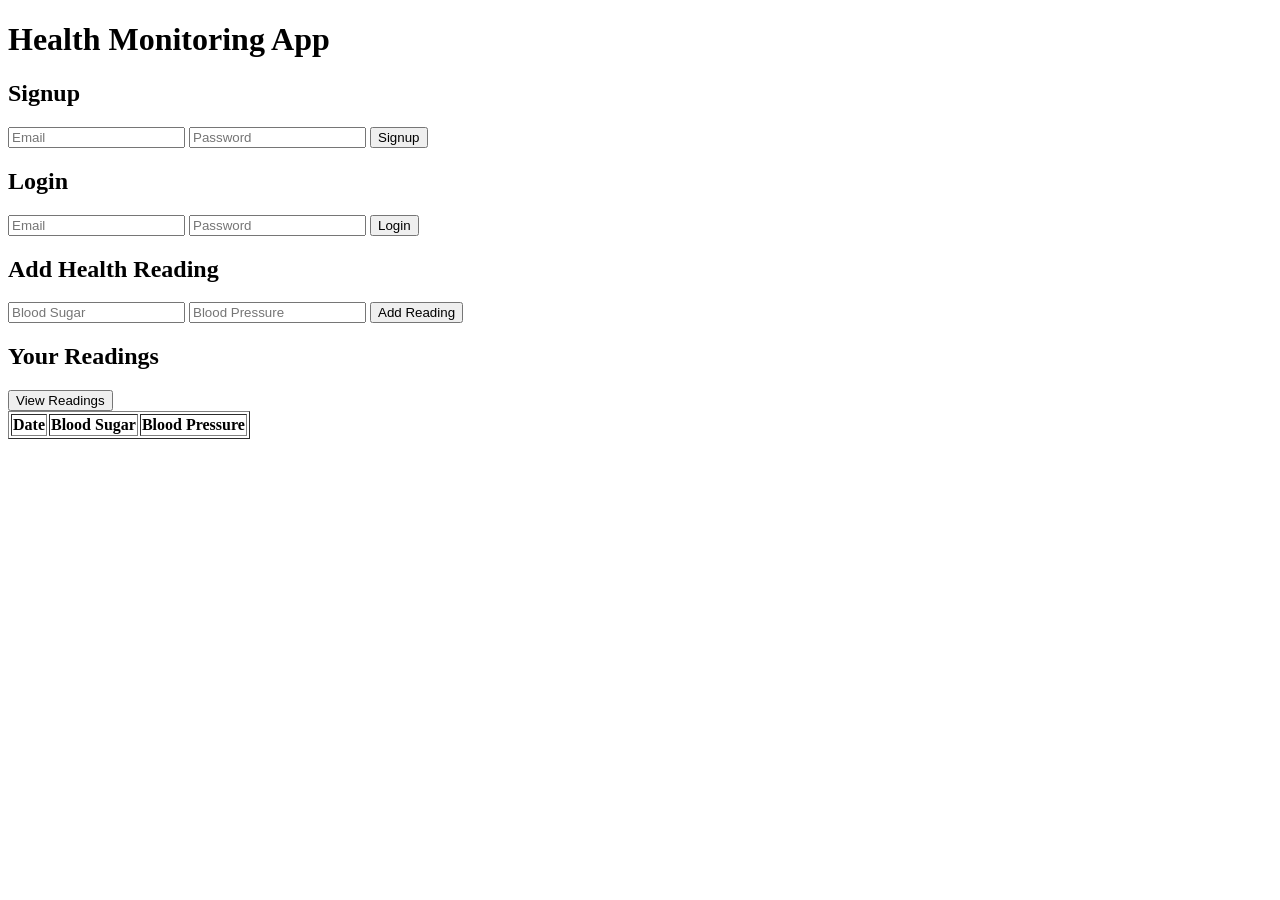
<file: frontend/index.html>
<!DOCTYPE html>
<html lang="en">
<head>
  <meta charset="UTF-8">
  <title>Health Monitoring App</title>
</head>
<body>
  <h1>Health Monitoring App</h1>

  <!-- Signup Form -->
  <h2>Signup</h2>
  <form id="signupForm">
    <input type="email" id="signupEmail" placeholder="Email" required>
    <input type="password" id="signupPassword" placeholder="Password" required>
    <button type="submit">Signup</button>
  </form>

  <!-- Login Form -->
  <h2>Login</h2>
  <form id="loginForm">
    <input type="email" id="loginEmail" placeholder="Email" required>
    <input type="password" id="loginPassword" placeholder="Password" required>
    <button type="submit">Login</button>
  </form>

  <!-- Add Reading Form -->
  <h2>Add Health Reading</h2>
  <form id="readingForm">
    <input type="number" id="bloodSugar" placeholder="Blood Sugar" required>
    <input type="number" id="bloodPressure" placeholder="Blood Pressure" required>
    <button type="submit">Add Reading</button>
  </form>

  <!-- View Readings -->
  <h2>Your Readings</h2>
  <button id="viewReadingsBtn">View Readings</button>
  <table border="1" id="readingsTable">
    <thead>
      <tr>
        <th>Date</th>
        <th>Blood Sugar</th>
        <th>Blood Pressure</th>
      </tr>
    </thead>
    <tbody></tbody>
  </table>

  <!-- Link external script -->
  <script src="script.js"></script>
</body>
</html>
</file>
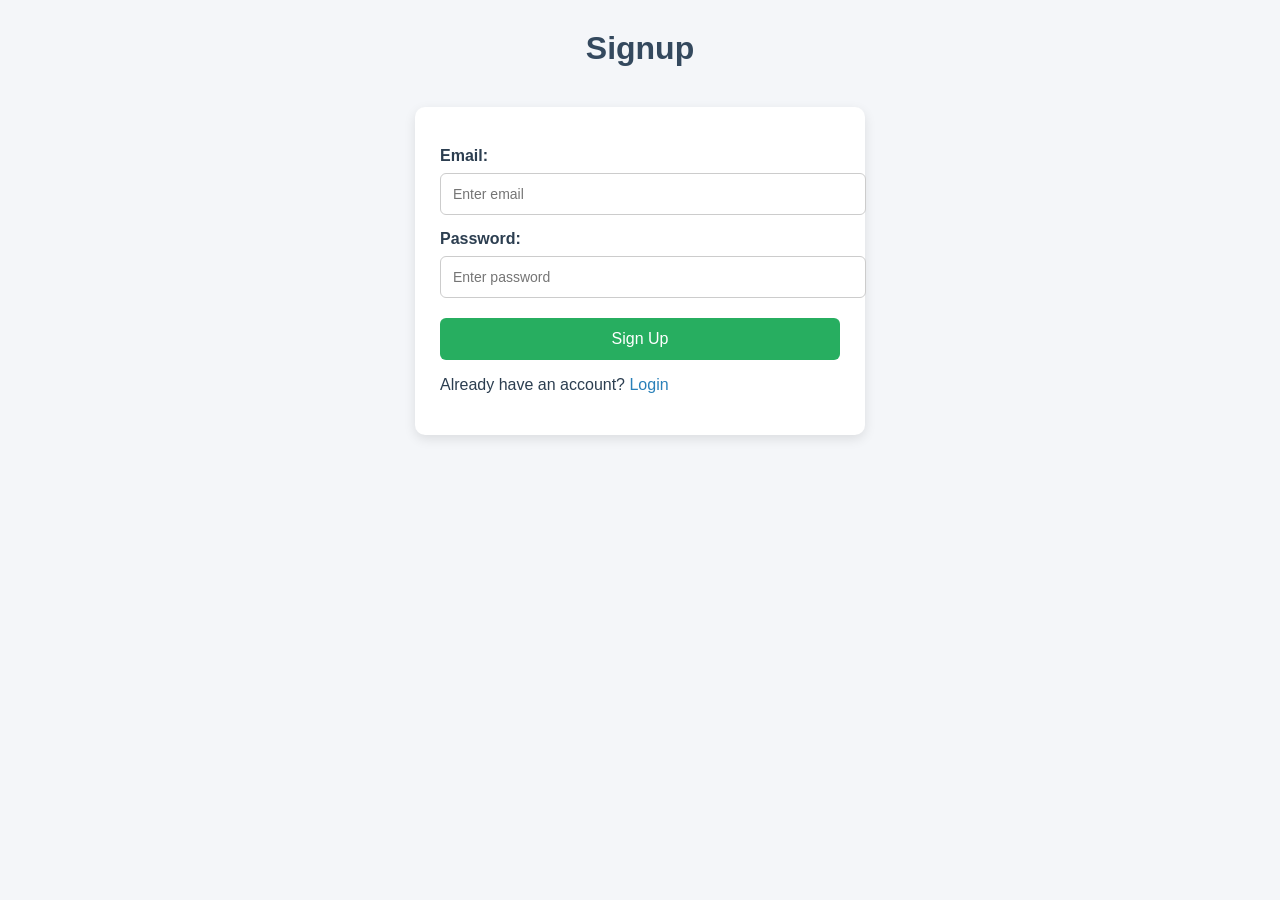
<file: frontend/signup.html>
<!DOCTYPE html>
<html lang="en">
<head>
  <meta charset="UTF-8">
  <title>Signup - Health Monitoring App</title>
  <link rel="stylesheet" href="style.css">
</head>
<body>
  <h1>Signup</h1>
  <div class="form-container">
    <label>Email:</label>
    <input type="email" id="signupEmail" placeholder="Enter email">
    
    <label>Password:</label>
    <input type="password" id="signupPassword" placeholder="Enter password">
    
    <button onclick="signup()">Sign Up</button>
    <p>Already have an account? <a href="index.html">Login</a></p>
  </div>
  <script src="script.js"></script>
</body>
</html>
</file>
<file: frontend/style.css>
/* Global Styles */
body {
  font-family: 'Segoe UI', Tahoma, Geneva, Verdana, sans-serif;
  margin: 0;
  padding: 0;
  background: #f4f6f9;
  color: #2c3e50;
}

h1 {
  text-align: center;
  margin-top: 30px;
  color: #34495e;
}

a {
  color: #2980b9;
  text-decoration: none;
}
a:hover {
  text-decoration: underline;
}

/* Form Container */
.form-container {
  margin: 40px auto;
  max-width: 400px;
  padding: 25px;
  background: #fff;
  border-radius: 10px;
  box-shadow: 0 4px 12px rgba(0,0,0,0.1);
}

label {
  display: block;
  margin-top: 15px;
  font-weight: bold;
}

input {
  width: 100%;
  padding: 12px;
  margin-top: 8px;
  border: 1px solid #ccc;
  border-radius: 6px;
  font-size: 14px;
  transition: border-color 0.3s;
}

input:focus {
  border-color: #2980b9;
  outline: none;
}

/* Buttons */
button {
  width: 100%;
  margin-top: 20px;
  background: #27ae60;
  color: white;
  padding: 12px;
  border: none;
  border-radius: 6px;
  font-size: 16px;
  cursor: pointer;
  transition: background 0.3s;
}

button:hover {
  background: #219150;
}

/* Dashboard Styles */
canvas {
  margin: 40px auto;
  display: block;
  max-width: 90%;
}

.logout-btn {
  display: block;
  margin: 20px auto;
  max-width: 120px;
  background: #e74c3c;
}
.logout-btn:hover {
  background: #c0392b;
}

/* Responsive Design */
@media (max-width: 600px) {
  .form-container {
    width: 90%;
    padding: 20px;
  }
  h1 {
    font-size: 22px;
  }
  button {
    font-size: 14px;
  }
}
</file>
